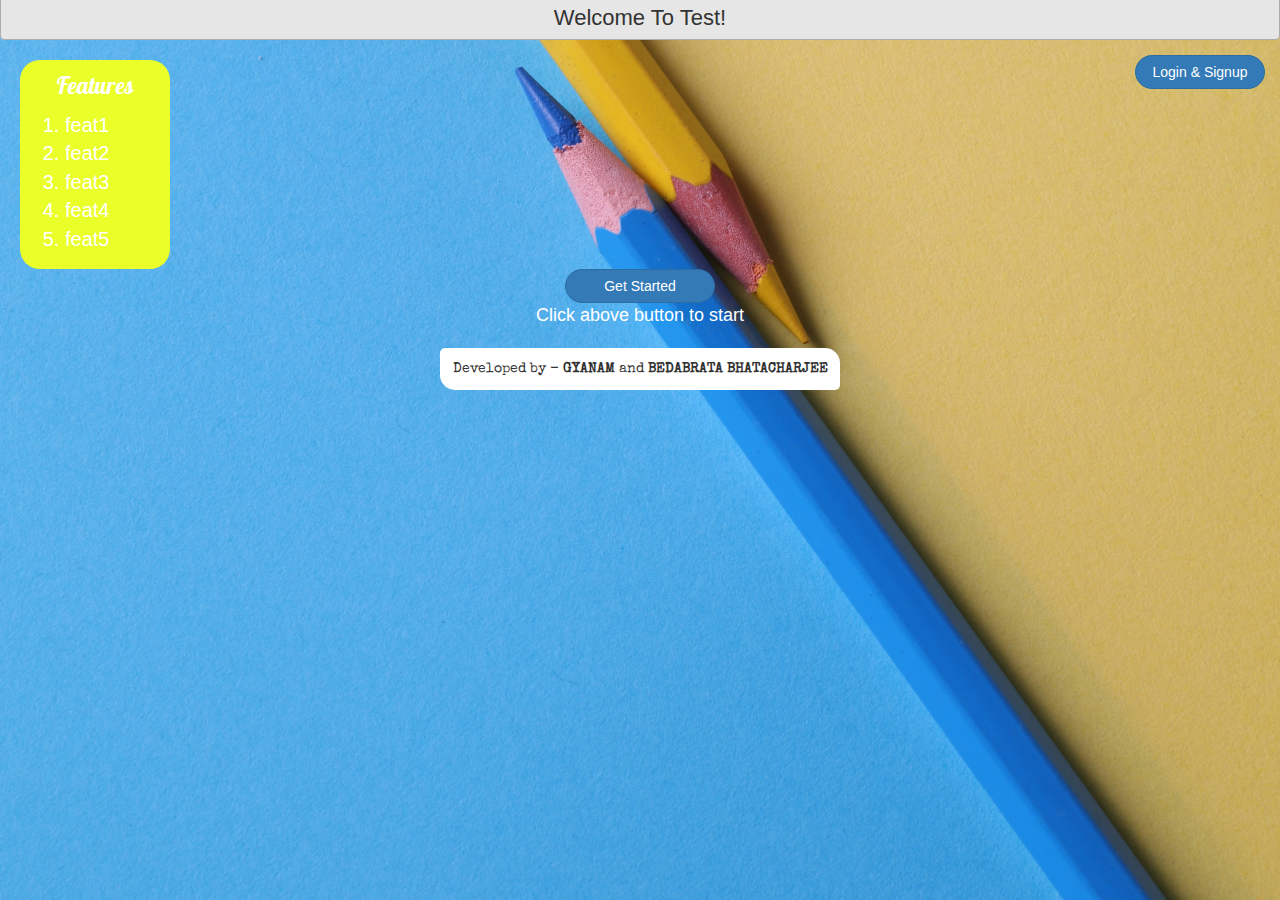
<file: index.html>
<!DOCTYPE html>
<html lang="en">

<head>
    <title>Test</title>
    <meta charset="utf-8">
    <link rel="icon" type="x-icon/images" href="imgs/test.png" sizes="16x16">
    <meta name="viewport" content="width=device-width, initial-scale=1">
    <link rel="stylesheet" href="https://maxcdn.bootstrapcdn.com/bootstrap/3.4.1/css/bootstrap.min.css">
    <script src="https://ajax.googleapis.com/ajax/libs/jquery/3.5.1/jquery.min.js"></script>
    <script src="https://maxcdn.bootstrapcdn.com/bootstrap/3.4.1/js/bootstrap.min.js"></script>
    <link href="https://fonts.googleapis.com/css2?family=Pattaya&display=swap" rel="stylesheet">
    <link href="https://fonts.googleapis.com/css2?family=Special+Elite&display=swap" rel="stylesheet">
    <link rel="stylesheet" type="text/css" href="css/style.css">
</head>

<body background="imgs/background.jpg">
    <h3 class="btn btn-default heading">Welcome To Test!</h3>
    <br><br>

    <div type="button" class="btn btn-primary cr_div" onclick="mainPage();">Login & Signup</div>

    <div class="feat_div">
        <h4>Features</h4>
        <ol>
            <li>feat1</li>
            <li>feat2</li>
            <li>feat3</li>
            <li>feat4</li>
            <li>feat5</li>
        </ol>
    </div>

    <center>
        <div class="lead">
            <button type="button" onclick="mainPage();" class="btn btn-primary">Get Started</button>
            <p>Click above button to start</p>
        </div>

        <div class="main">
            Developed by - <b>GYANAM</b> and <b>BEDABRATA BHATACHARJEE</b>
        </div>
    </center>

    <script type="text/javascript" src="scripts/main.js"></script>
</body>

</html>
</file>
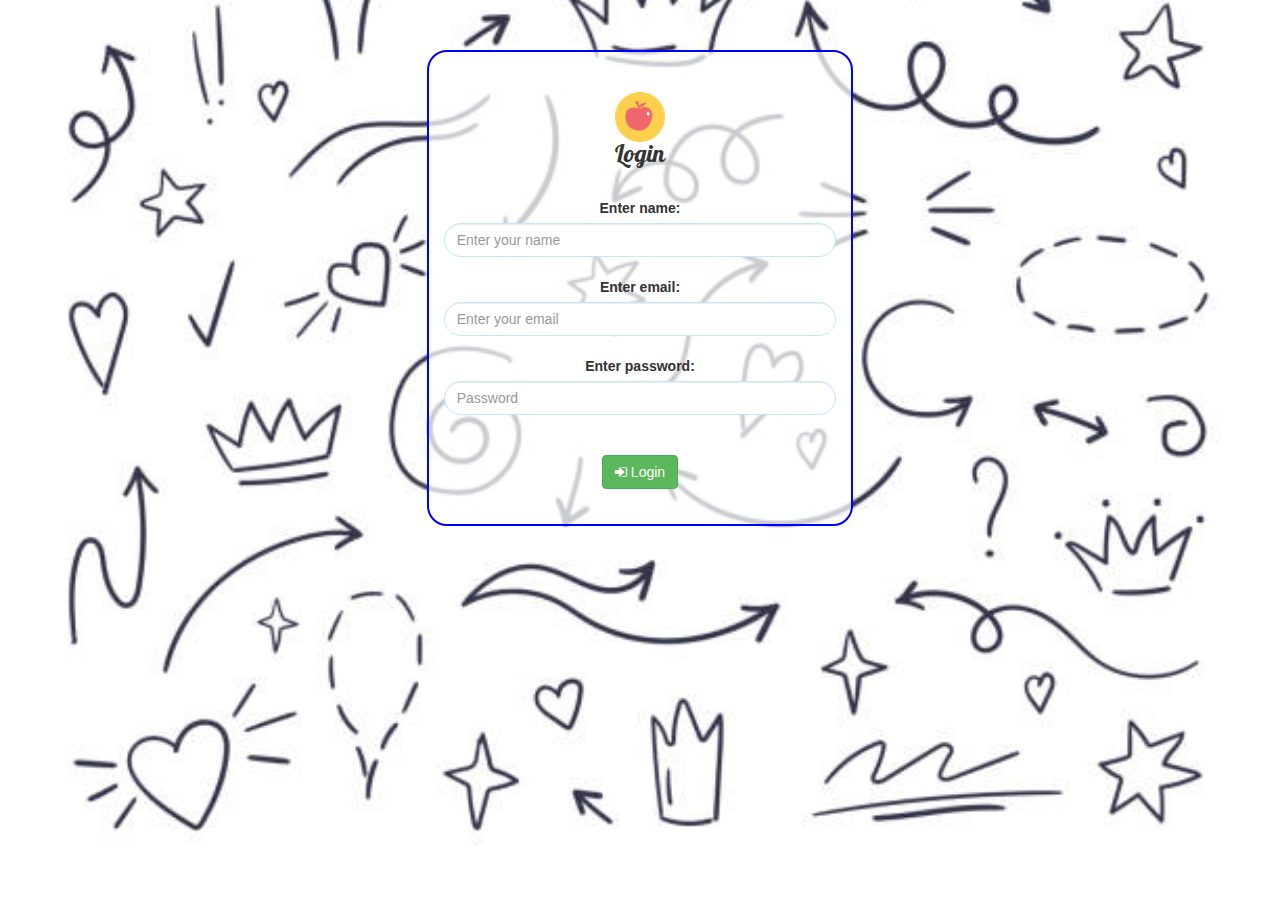
<file: login.html>
<!DOCTYPE html>
<html lang="en">

<head>
    <title>Test login</title>
    <meta charset="utf-8">
    <link rel="icon" type="x-icon/images" href="imgs/test.png" sizes="16x16">
    <meta name="viewport" content="width=device-width, initial-scale=1">
    <link rel="stylesheet" href="https://maxcdn.bootstrapcdn.com/bootstrap/3.4.1/css/bootstrap.min.css">
    <script src="https://ajax.googleapis.com/ajax/libs/jquery/3.5.1/jquery.min.js"></script>
    <script src="https://maxcdn.bootstrapcdn.com/bootstrap/3.4.1/js/bootstrap.min.js"></script>
    <link href="https://fonts.googleapis.com/css2?family=Pattaya&display=swap" rel="stylesheet">
    <link rel="stylesheet" href="https://cdnjs.cloudflare.com/ajax/libs/font-awesome/4.7.0/css/font-awesome.min.css">
    <link rel="stylesheet" type="text/css" href="css/login.css">
</head>

<body background="imgs/bg-img.jpg">
    <center>
        <div class="col-lg-4 col-md-6 col-sm-6 col-xs-11 login_div">
            <br>
            <div class="form-group">
                <h3><img src="imgs/test.png" />
                    <br> Login
                </h3>
                <br>
                <label>Enter name:</label>
                <input type="text" id="name" class="form-control" placeholder="Enter your name">
                <span id="er1"></span><br>
                <label>Enter email:</label>
                <input type="email" id="email" class="form-control" placeholder="Enter your email">
                <span id="er2"></span><br>
                <label>Enter password:</label>
                <input type="password" id="password" class="form-control" placeholder="Password">
                <span id="er3"></span>
                <br><br>
                <button onclick="login();" class="btn btn-success"><i class="fa fa-sign-in">&nbsp;</i>Login</button>
            </div>
            <br>
        </div>
    </center>


    <script type="text/javascript" src="scripts/login.js"></script>
</body>

</html>
</file>
<file: css/style.css>
body {
    background-size: cover;
    background-position: center;
    scroll-behavior: smooth;
}

.heading {
    width: 100%;
    text-align: center;
    color: yellow;
    font-size: 22px;
    margin-top: -5px;
    cursor: default;
}

.feat_div {
    width: 150px;
    background-color: rgb(234, 255, 41);
    color: white;
    border-radius: 20px;
    padding: 5px;
    font-size: 20px;
    margin-left: 20px;
}

.feat_div h4 {
    font-size: 23px;
    text-align: center;
    font-family: 'Pattaya', sans-serif;
}

.lead button {
    border-radius: 30px;
    width: 150px;
}

.lead button:hover {
    border-radius: 30px;
    width: 150px;
    color: blue;
    background-color: white;
    transform: scale(1.3);
}

.lead p {
    font-size: 18px;
    color: white;
}

.cr_div {
    width: 130px;
    border-radius: 30px;
    margin-top: 20px;
    position: fixed;
    top: 35px;
    right: 15px;
}

.cr_div:hover {
    border-radius: 30px;
    width: 130px;
    color: blue;
    background-color: white;
    transform: scale(1.2);
    margin-top: 20px;
    position: fixed;
    top: 35px;
    right: 15px;
}

.main {
    background-color: white;
    line-height: 3;
    border-radius: 5px 15px 5px 15px;
    width: 400px;
    font-family: 'Special Elite', cursive;
}
</file>
<file: css/login.css>
body,
html {
    background-size: cover;
    background-position: center;
}

.login_div {
    background: rgba(255, 255, 255, 0.74);
    float: none;
    border-radius: 20px;
    border: 2px solid blue;
    margin-top: 50px;
}

.login_div img {
    width: 50px;
    height: 50px;
}

.login_div input {
    border-radius: 30px;
    border: 1px solid rgb(197, 229, 255);
}

.login_div h3 {
    font-family: 'Pattaya', sans-serif;
}

#er1,
#er2,
#er3 {
    color: red;
}
</file>
